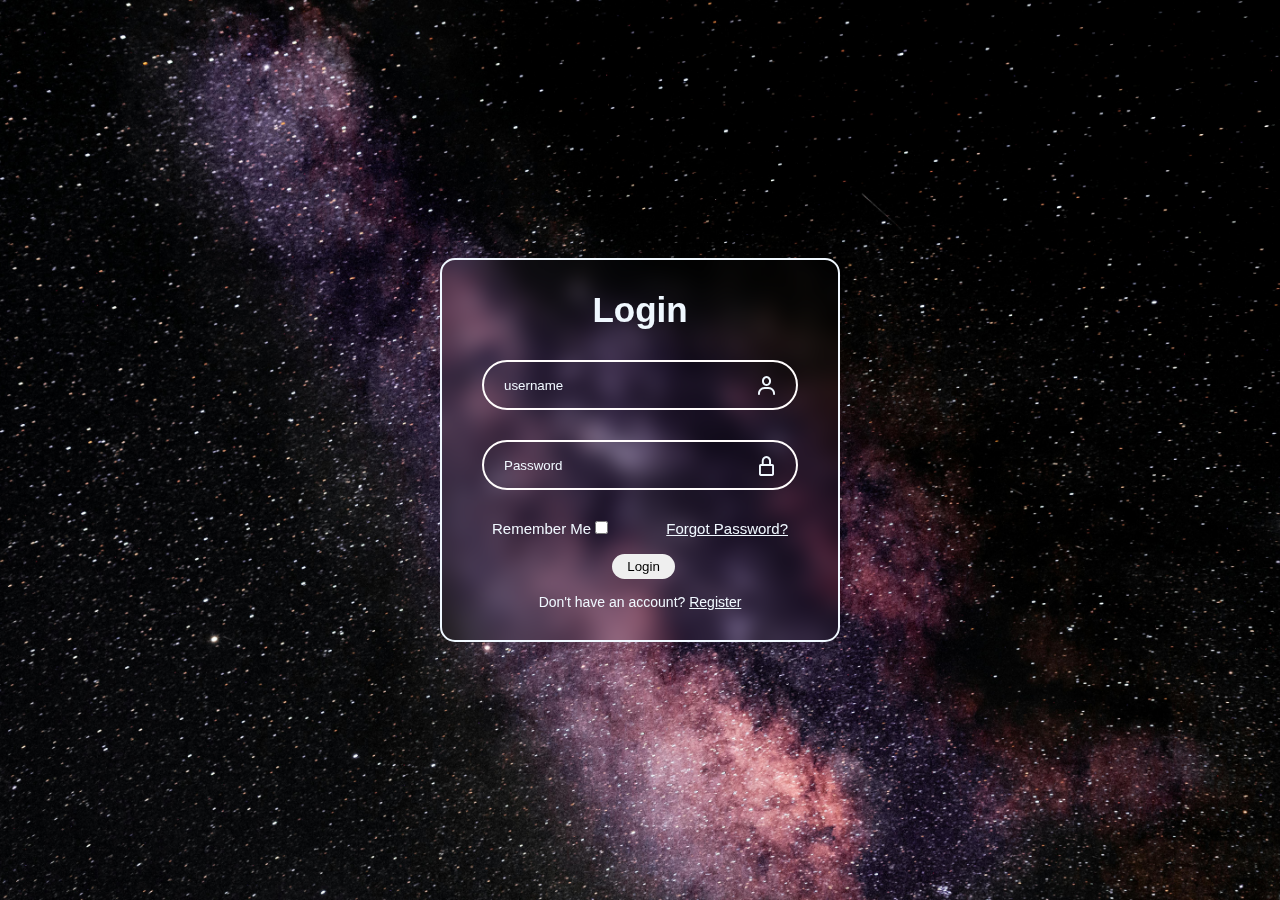
<file: index.html>
<!DOCTYPE html>
<head>
    <title>login</title>
    <link rel="stylesheet" href="styles.css">
    <link href='https://unpkg.com/boxicons@2.1.4/css/boxicons.min.css' rel='stylesheet'>
</head>

<body>
   <div class="wrapper">
  <h1>Login</h1>
  <div class="input-box">
    <input type="text" name="user" id="user" placeholder="username" required>
    <i class='bx bx-user'></i>
  </div>
  <div class="input-box">
    <input type="password" name="pass" id="pass" placeholder="Password" required>
    <i class='bx bx-lock-alt' ></i>
  </div>
  <div class="remember-forgot">
    <p>Remember Me <input type="checkbox" name="me" id="name"></p>
    <a href="#">Forgot Password?</a>
  </div>
<button type="submit" class="btn">Login</button>
<div class="new-user">
    <label>Don't have an account?</label>
    <a href="#">Register</a>
</div>
   </div>
</body>
</file>
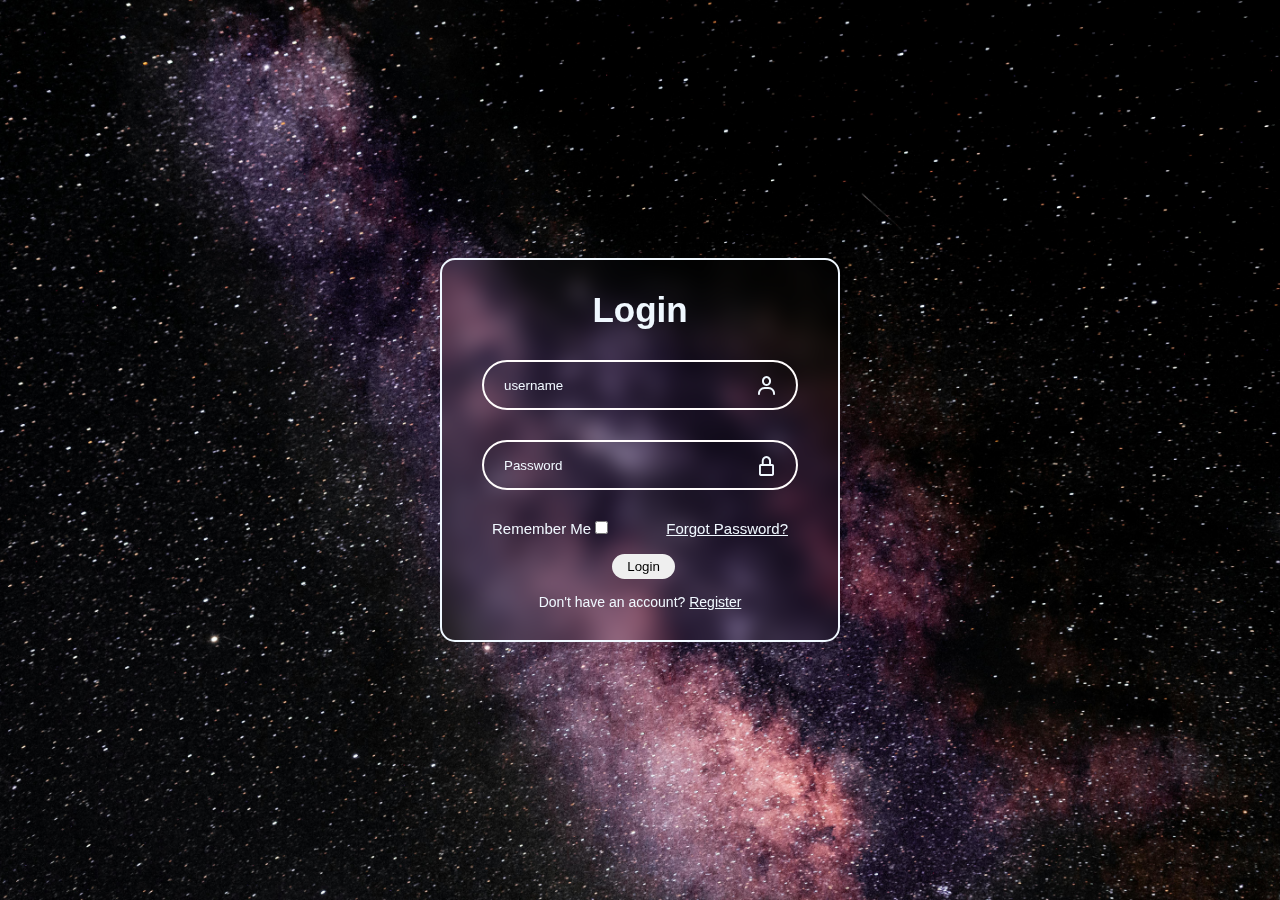
<file: login.html>
<!DOCTYPE html>
<head>
    <title>login</title>
    <link rel="stylesheet" href="styles.css">
    <link href='https://unpkg.com/boxicons@2.1.4/css/boxicons.min.css' rel='stylesheet'>
</head>

<body>
   <div class="wrapper">
  <h1>Login</h1>
  <div class="input-box">
    <input type="text" name="user" id="user" placeholder="username" required>
    <i class='bx bx-user'></i>
  </div>
  <div class="input-box">
    <input type="password" name="pass" id="pass" placeholder="Password" required>
    <i class='bx bx-lock-alt' ></i>
  </div>
  <div class="remember-forgot">
    <p>Remember Me <input type="checkbox" name="me" id="name"></p>
    <a href="#">Forgot Password?</a>
  </div>
<button type="submit" class="btn">Login</button>
<div class="new-user">
    <label>Don't have an account?</label>
    <a href="#">Register</a>
</div>
   </div>
</body>
</file>
<file: styles.css>
*{
    margin: 0;
    padding:0%;
    box-sizing: border-box;
    font-family: Verdana, Geneva, Tahoma, sans-serif;
}

body{
    display: flex;
    justify-content: center;
    align-items: center;
    min-height: 100vh;
    background: url('back.jpg') no-repeat;
    background-size: cover;
    background-position: center;
}

.wrapper{
    width: 400px;
    background: transparent;
    color: aliceblue;
    border-radius: 15px;
    padding:30px 40px ;
    backdrop-filter: blur(10px);
    border-color: aliceblue;
    border-width: 2px;
    border-style: solid;
    
}
.wrapper h1{
    text-align: center;
    font-size: 35px;
}

.wrapper .input-box{
    position: relative;
    width: 100%;
    height: 50px;
    margin: 30px 0;
}
.input-box input{
    width: 100%;
    height: 100%;
    background: transparent;
    border: none;
    outline: none;
    border-radius: 40px;
    border-style: solid;
    border-color: rgb(255, 252, 252);
    border-width: 2px;
    padding: 20px;
}
.input-box input::placeholder{
    color: aliceblue;
}
.input-box i{
    position: absolute;
    right: 20px;
    top: 27%;
    font-size: 23px;
}
.wrapper .remember-forgot{
    display: flex;
    justify-content: space-between;
    font-size: 15px;
    margin:10px;

}
.remember-forgot p input,a{
color: aliceblue;
}
.remember-forgot a:hover{
    color: aqua;
}
.new-user a:hover{
    color: aqua;
}

.wrapper .btn{
    width: 20%;
    padding: 5px;
    margin-left: 130px;
    margin-top: 7px;
    border-radius: 30px;
    border-width: 0;
    cursor: pointer;
    font-weight: 400;
    
}
.wrapper .new-user{
    font-size:14px ;
    text-align: center;
    margin-top: 15px;
}
.new-user,label,a{
    color: aliceblue;
    font-weight: 400;
}
</file>
